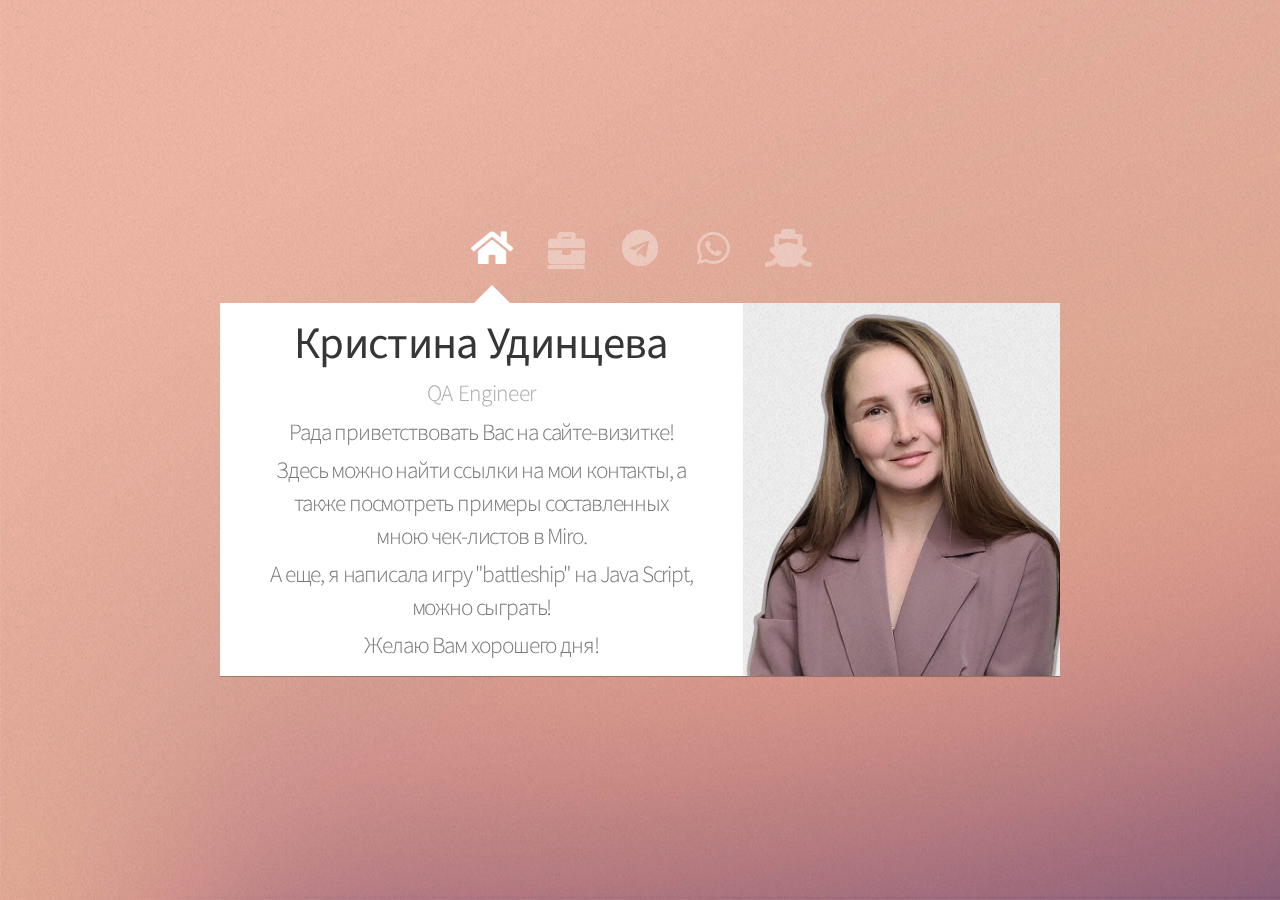
<file: index.html>
<!DOCTYPE HTML>
<html>
	<head>
		<title>Удинцева Кристина QA Engineer</title>
		<meta charset="utf-8" />
		<meta name="viewport" content="width=device-width, initial-scale=1, user-scalable=no" />
		<link rel="stylesheet" href="assets/css/main.css" />
		<noscript><link rel="stylesheet" href="assets/css/noscript.css" /></noscript>
		<link rel="icon" href="favicon.ico"> <!-- 32×32 -->
		<link rel="shortcut icon" href="images/favicons/icon.svg" type="image/svg+xml">
		<link rel="apple-touch-icon" href="images/favicons/apple.png">  <!-- 180×180 -->
		<link rel="manifest" href="manifest.webmanifest">
	</head>
	<body class="is-preload">
		
<!-- Yandex.Metrika counter -->
<script type="text/javascript" >
	(function(m,e,t,r,i,k,a){m[i]=m[i]||function(){(m[i].a=m[i].a||[]).push(arguments)};
	m[i].l=1*new Date();
	for (var j = 0; j < document.scripts.length; j++) {if (document.scripts[j].src === r) { return; }}
	k=e.createElement(t),a=e.getElementsByTagName(t)[0],k.async=1,k.src=r,a.parentNode.insertBefore(k,a)})
	(window, document, "script", "https://mc.yandex.ru/metrika/tag.js", "ym");
 
	ym(92737038, "init", {
		 clickmap:true,
		 trackLinks:true,
		 accurateTrackBounce:true,
		 webvisor:true
	});
 </script>
 <noscript><div><img src="https://mc.yandex.ru/watch/92737038" style="position:absolute; left:-9999px;" alt="" /></div></noscript>
 <!-- /Yandex.Metrika counter -->
		<!-- Wrapper-->
			<div id="wrapper">

				<!-- Nav -->
					<nav id="nav">
						<a href="#" class="icon solid fa-home"><span>Home</span></a>
						<a href="https://miro.com/app/board/uXjVPlzz1aI=/?share_link_id=442731868601" target="_blank" class="fa fa-briefcase"><span>Miro</span></a>
						<a href="https://t.me/kudintseva" target="_blank" class="icon brands fa-telegram"><span>Telegram</span></a>
						<a href="https://api.whatsapp.com/send?phone=79193665898" target="_blank" class="icon brands fa-whatsapp"><span>What's App</span></a>
						<a href="https://kristinaudintseva-qa.github.io/battleship/" target="_blank" class="fa fa-ship"><span>Battleship</span></a>
					</nav>

				<!-- Main -->
					<div id="main">

						<!-- Me -->
							<article id="home" class="panel intro">
								<header>
									<h1 align="center">Кристина Удинцева</h1>
									<p align="center">QA Engineer</p>
									<div>Рада приветствовать Вас на сайте-визитке!</div>
									<div>Здесь можно найти ссылки на мои контакты, а также посмотреть примеры составленных мною чек-листов в Miro.</div>
									<div>А еще, я написала игру "battleship" на Java Script, можно сыграть!</div>
									<div>Желаю Вам хорошего дня!</div>
								</header>
								<a href="#work" class="jumplink pic">
									<img src="images/me.jpg" alt="" />
								</a>
							</article>
		<!-- Scripts -->
			<script src="assets/js/jquery.min.js"></script>
			<script src="assets/js/browser.min.js"></script>
			<script src="assets/js/breakpoints.min.js"></script>
			<script src="assets/js/util.js"></script>
			<script src="assets/js/main.js"></script>

	</body>
</html>
</file>
<file: assets/css/noscript.css>
/*
	Astral by HTML5 UP
	html5up.net | @ajlkn
	Free for personal and commercial use under the CCA 3.0 license (html5up.net/license)
*/

/* Wrapper */

	#wrapper {
		opacity: 1 !important;
	}

/* Nav */

	#nav a {
		opacity: 1.0;
	}

		#nav a:before, #nav a:after {
			display: none;
		}

		#nav a span {
			top: 0;
			opacity: 1.0;
		}

			#nav a span:after {
				display: none;
			}

/* Main */

	#main {
		background: none;
		box-shadow: none;
	}

		#main > .panel {
			background: #ffffff;
			margin-bottom: 2em;
		}

			#main > .panel:last-child {
				margin-bottom: 0;
			}
</file>
<file: assets/css/main.css>
@import url("https://fonts.googleapis.com/css?family=Source+Sans+Pro:300,400,300italic,400italic");
@import url("fontawesome-all.min.css");

/*
	Astral by HTML5 UP
	html5up.net | @ajlkn
	Free for personal and commercial use under the CCA 3.0 license (html5up.net/license)
*/

html, body, div, span, applet, object,
iframe, h1, h2, h3, h4, h5, h6, p, blockquote,
pre, a, abbr, acronym, address, big, cite,
code, del, dfn, em, img, ins, kbd, q, s, samp,
small, strike, strong, sub, sup, tt, var, b,
u, i, center, dl, dt, dd, ol, ul, li, fieldset,
form, label, legend, table, caption, tbody,
tfoot, thead, tr, th, td, article, aside,
canvas, details, embed, figure, figcaption,
footer, header, hgroup, menu, nav, output, ruby,
section, summary, time, mark, audio, video {
	margin: 0;
	padding: 0;
	border: 0;
	font-size: 100%;
	font: inherit;
	vertical-align: baseline;}

article, aside, details, figcaption, figure,
footer, header, hgroup, menu, nav, section {
	display: block;}

body {
	line-height: 1;
}

ol, ul {
	list-style: none;
}

blockquote, q {
	quotes: none;
}

	blockquote:before, blockquote:after, q:before, q:after {
		content: '';
		content: none;
	}

table {
	border-collapse: collapse;
	border-spacing: 0;
}

body {
	-webkit-text-size-adjust: none;
}

mark {
	background-color: transparent;
	color: inherit;
}

input::-moz-focus-inner {
	border: 0;
	padding: 0;
}

input, select, textarea {
	-moz-appearance: none;
	-webkit-appearance: none;
	-ms-appearance: none;
	appearance: none;
}

/* Row */

	.row {
		display: flex;
		flex-wrap: wrap;
		box-sizing: border-box;
		align-items: stretch;
	}

		.row > * {
			box-sizing: border-box;
		}

		.row.gtr-uniform > * > :last-child {
			margin-bottom: 0;
		}

		.row.aln-left {
			justify-content: flex-start;
		}

		.row.aln-center {
			justify-content: center;
		}

		.row.aln-right {
			justify-content: flex-end;
		}

		.row.aln-top {
			align-items: flex-start;
		}

		.row.aln-middle {
			align-items: center;
		}

		.row.aln-bottom {
			align-items: flex-end;
		}

		.row > .imp {
			order: -1;
		}

		.row > .col-1 {
			width: 8.33333%;
		}

		.row > .off-1 {
			margin-left: 8.33333%;
		}

		.row > .col-2 {
			width: 16.66667%;
		}

		.row > .off-2 {
			margin-left: 16.66667%;
		}

		.row > .col-3 {
			width: 25%;
		}

		.row > .off-3 {
			margin-left: 25%;
		}

		.row > .col-4 {
			width: 33.33333%;
		}

		.row > .off-4 {
			margin-left: 33.33333%;
		}

		.row > .col-5 {
			width: 41.66667%;
		}

		.row > .off-5 {
			margin-left: 41.66667%;
		}

		.row > .col-6 {
			width: 50%;
		}

		.row > .off-6 {
			margin-left: 50%;
		}

		.row > .col-7 {
			width: 58.33333%;
		}

		.row > .off-7 {
			margin-left: 58.33333%;
		}

		.row > .col-8 {
			width: 66.66667%;
		}

		.row > .off-8 {
			margin-left: 66.66667%;
		}

		.row > .col-9 {
			width: 75%;
		}

		.row > .off-9 {
			margin-left: 75%;
		}

		.row > .col-10 {
			width: 83.33333%;
		}

		.row > .off-10 {
			margin-left: 83.33333%;
		}

		.row > .col-11 {
			width: 91.66667%;
		}

		.row > .off-11 {
			margin-left: 91.66667%;
		}

		.row > .col-12 {
			width: 100%;
		}

		.row > .off-12 {
			margin-left: 100%;
		}

		.row.gtr-0 {
			margin-top: 0em;
			margin-left: 0em;
		}

			.row.gtr-0 > * {
				padding: 0em 0 0 0em;
			}

			.row.gtr-0.gtr-uniform {
				margin-top: 0em;
			}

				.row.gtr-0.gtr-uniform > * {
					padding-top: 0em;
				}

		.row.gtr-25 {
			margin-top: -0.3125em;
			margin-left: -0.3125em;
		}

			.row.gtr-25 > * {
				padding: 0.3125em 0 0 0.3125em;
			}

			.row.gtr-25.gtr-uniform {
				margin-top: -0.3125em;
			}

				.row.gtr-25.gtr-uniform > * {
					padding-top: 0.3125em;
				}

		.row.gtr-50 {
			margin-top: -0.625em;
			margin-left: -0.625em;
		}

			.row.gtr-50 > * {
				padding: 0.625em 0 0 0.625em;
			}

			.row.gtr-50.gtr-uniform {
				margin-top: -0.625em;
			}

				.row.gtr-50.gtr-uniform > * {
					padding-top: 0.625em;
				}

		.row {
			margin-top: -1.25em;
			margin-left: -1.25em;
		}

			.row > * {
				padding: 1.25em 0 0 1.25em;
			}

			.row.gtr-uniform {
				margin-top: -1.25em;
			}

				.row.gtr-uniform > * {
					padding-top: 1.25em;
				}

		.row.gtr-150 {
			margin-top: -1.875em;
			margin-left: -1.875em;
		}

			.row.gtr-150 > * {
				padding: 1.875em 0 0 1.875em;
			}

			.row.gtr-150.gtr-uniform {
				margin-top: -1.875em;
			}

				.row.gtr-150.gtr-uniform > * {
					padding-top: 1.875em;
				}

		.row.gtr-200 {
			margin-top: -2.5em;
			margin-left: -2.5em;
		}

			.row.gtr-200 > * {
				padding: 2.5em 0 0 2.5em;
			}

			.row.gtr-200.gtr-uniform {
				margin-top: -2.5em;
			}

				.row.gtr-200.gtr-uniform > * {
					padding-top: 2.5em;
				}

		@media screen and (max-width: 1680px) {

			.row {
				display: flex;
				flex-wrap: wrap;
				box-sizing: border-box;
				align-items: stretch;
			}

				.row > * {
					box-sizing: border-box;
				}

				.row.gtr-uniform > * > :last-child {
					margin-bottom: 0;
				}

				.row.aln-left {
					justify-content: flex-start;
				}

				.row.aln-center {
					justify-content: center;
				}

				.row.aln-right {
					justify-content: flex-end;
				}

				.row.aln-top {
					align-items: flex-start;
				}

				.row.aln-middle {
					align-items: center;
				}

				.row.aln-bottom {
					align-items: flex-end;
				}

				.row > .imp-xlarge {
					order: -1;
				}

				.row > .col-1-xlarge {
					width: 8.33333%;
				}

				.row > .off-1-xlarge {
					margin-left: 8.33333%;
				}

				.row > .col-2-xlarge {
					width: 16.66667%;
				}

				.row > .off-2-xlarge {
					margin-left: 16.66667%;
				}

				.row > .col-3-xlarge {
					width: 25%;
				}

				.row > .off-3-xlarge {
					margin-left: 25%;
				}

				.row > .col-4-xlarge {
					width: 33.33333%;
				}

				.row > .off-4-xlarge {
					margin-left: 33.33333%;
				}

				.row > .col-5-xlarge {
					width: 41.66667%;
				}

				.row > .off-5-xlarge {
					margin-left: 41.66667%;
				}

				.row > .col-6-xlarge {
					width: 50%;
				}

				.row > .off-6-xlarge {
					margin-left: 50%;
				}

				.row > .col-7-xlarge {
					width: 58.33333%;
				}

				.row > .off-7-xlarge {
					margin-left: 58.33333%;
				}

				.row > .col-8-xlarge {
					width: 66.66667%;
				}

				.row > .off-8-xlarge {
					margin-left: 66.66667%;
				}

				.row > .col-9-xlarge {
					width: 75%;
				}

				.row > .off-9-xlarge {
					margin-left: 75%;
				}

				.row > .col-10-xlarge {
					width: 83.33333%;
				}

				.row > .off-10-xlarge {
					margin-left: 83.33333%;
				}

				.row > .col-11-xlarge {
					width: 91.66667%;
				}

				.row > .off-11-xlarge {
					margin-left: 91.66667%;
				}

				.row > .col-12-xlarge {
					width: 100%;
				}

				.row > .off-12-xlarge {
					margin-left: 100%;
				}

				.row.gtr-0 {
					margin-top: 0em;
					margin-left: 0em;
				}

					.row.gtr-0 > * {
						padding: 0em 0 0 0em;
					}

					.row.gtr-0.gtr-uniform {
						margin-top: 0em;
					}

						.row.gtr-0.gtr-uniform > * {
							padding-top: 0em;
						}

				.row.gtr-25 {
					margin-top: -0.3125em;
					margin-left: -0.3125em;
				}

					.row.gtr-25 > * {
						padding: 0.3125em 0 0 0.3125em;
					}

					.row.gtr-25.gtr-uniform {
						margin-top: -0.3125em;
					}

						.row.gtr-25.gtr-uniform > * {
							padding-top: 0.3125em;
						}

				.row.gtr-50 {
					margin-top: -0.625em;
					margin-left: -0.625em;
				}

					.row.gtr-50 > * {
						padding: 0.625em 0 0 0.625em;
					}

					.row.gtr-50.gtr-uniform {
						margin-top: -0.625em;
					}

						.row.gtr-50.gtr-uniform > * {
							padding-top: 0.625em;
						}

				.row {
					margin-top: -1.25em;
					margin-left: -1.25em;
				}

					.row > * {
						padding: 1.25em 0 0 1.25em;
					}

					.row.gtr-uniform {
						margin-top: -1.25em;
					}

						.row.gtr-uniform > * {
							padding-top: 1.25em;
						}

				.row.gtr-150 {
					margin-top: -1.875em;
					margin-left: -1.875em;
				}

					.row.gtr-150 > * {
						padding: 1.875em 0 0 1.875em;
					}

					.row.gtr-150.gtr-uniform {
						margin-top: -1.875em;
					}

						.row.gtr-150.gtr-uniform > * {
							padding-top: 1.875em;
						}

				.row.gtr-200 {
					margin-top: -2.5em;
					margin-left: -2.5em;
				}

					.row.gtr-200 > * {
						padding: 2.5em 0 0 2.5em;
					}

					.row.gtr-200.gtr-uniform {
						margin-top: -2.5em;
					}

						.row.gtr-200.gtr-uniform > * {
							padding-top: 2.5em;
						}

		}

		@media screen and (max-width: 1280px) {

			.row {
				display: flex;
				flex-wrap: wrap;
				box-sizing: border-box;
				align-items: stretch;
			}

				.row > * {
					box-sizing: border-box;
				}

				.row.gtr-uniform > * > :last-child {
					margin-bottom: 0;
				}

				.row.aln-left {
					justify-content: flex-start;
				}

				.row.aln-center {
					justify-content: center;
				}

				.row.aln-right {
					justify-content: flex-end;
				}

				.row.aln-top {
					align-items: flex-start;
				}

				.row.aln-middle {
					align-items: center;
				}

				.row.aln-bottom {
					align-items: flex-end;
				}

				.row > .imp-large {
					order: -1;
				}

				.row > .col-1-large {
					width: 8.33333%;
				}

				.row > .off-1-large {
					margin-left: 8.33333%;
				}

				.row > .col-2-large {
					width: 16.66667%;
				}

				.row > .off-2-large {
					margin-left: 16.66667%;
				}

				.row > .col-3-large {
					width: 25%;
				}

				.row > .off-3-large {
					margin-left: 25%;
				}

				.row > .col-4-large {
					width: 33.33333%;
				}

				.row > .off-4-large {
					margin-left: 33.33333%;
				}

				.row > .col-5-large {
					width: 41.66667%;
				}

				.row > .off-5-large {
					margin-left: 41.66667%;
				}

				.row > .col-6-large {
					width: 50%;
				}

				.row > .off-6-large {
					margin-left: 50%;
				}

				.row > .col-7-large {
					width: 58.33333%;
				}

				.row > .off-7-large {
					margin-left: 58.33333%;
				}

				.row > .col-8-large {
					width: 66.66667%;
				}

				.row > .off-8-large {
					margin-left: 66.66667%;
				}

				.row > .col-9-large {
					width: 75%;
				}

				.row > .off-9-large {
					margin-left: 75%;
				}

				.row > .col-10-large {
					width: 83.33333%;
				}

				.row > .off-10-large {
					margin-left: 83.33333%;
				}

				.row > .col-11-large {
					width: 91.66667%;
				}

				.row > .off-11-large {
					margin-left: 91.66667%;
				}

				.row > .col-12-large {
					width: 100%;
				}

				.row > .off-12-large {
					margin-left: 100%;
				}

				.row.gtr-0 {
					margin-top: 0em;
					margin-left: 0em;
				}

					.row.gtr-0 > * {
						padding: 0em 0 0 0em;
					}

					.row.gtr-0.gtr-uniform {
						margin-top: 0em;
					}

						.row.gtr-0.gtr-uniform > * {
							padding-top: 0em;
						}

				.row.gtr-25 {
					margin-top: -0.3125em;
					margin-left: -0.3125em;
				}

					.row.gtr-25 > * {
						padding: 0.3125em 0 0 0.3125em;
					}

					.row.gtr-25.gtr-uniform {
						margin-top: -0.3125em;
					}

						.row.gtr-25.gtr-uniform > * {
							padding-top: 0.3125em;
						}

				.row.gtr-50 {
					margin-top: -0.625em;
					margin-left: -0.625em;
				}

					.row.gtr-50 > * {
						padding: 0.625em 0 0 0.625em;
					}

					.row.gtr-50.gtr-uniform {
						margin-top: -0.625em;
					}

						.row.gtr-50.gtr-uniform > * {
							padding-top: 0.625em;
						}

				.row {
					margin-top: -1.25em;
					margin-left: -1.25em;
				}

					.row > * {
						padding: 1.25em 0 0 1.25em;
					}

					.row.gtr-uniform {
						margin-top: -1.25em;
					}

						.row.gtr-uniform > * {
							padding-top: 1.25em;
						}

				.row.gtr-150 {
					margin-top: -1.875em;
					margin-left: -1.875em;
				}

					.row.gtr-150 > * {
						padding: 1.875em 0 0 1.875em;
					}

					.row.gtr-150.gtr-uniform {
						margin-top: -1.875em;
					}

						.row.gtr-150.gtr-uniform > * {
							padding-top: 1.875em;
						}

				.row.gtr-200 {
					margin-top: -2.5em;
					margin-left: -2.5em;
				}

					.row.gtr-200 > * {
						padding: 2.5em 0 0 2.5em;
					}

					.row.gtr-200.gtr-uniform {
						margin-top: -2.5em;
					}

						.row.gtr-200.gtr-uniform > * {
							padding-top: 2.5em;
						}

		}

		@media screen and (max-width: 980px) {

			.row {
				display: flex;
				flex-wrap: wrap;
				box-sizing: border-box;
				align-items: stretch;
			}

				.row > * {
					box-sizing: border-box;
				}

				.row.gtr-uniform > * > :last-child {
					margin-bottom: 0;
				}

				.row.aln-left {
					justify-content: flex-start;
				}

				.row.aln-center {
					justify-content: center;
				}

				.row.aln-right {
					justify-content: flex-end;
				}

				.row.aln-top {
					align-items: flex-start;
				}

				.row.aln-middle {
					align-items: center;
				}

				.row.aln-bottom {
					align-items: flex-end;
				}

				.row > .imp-medium {
					order: -1;
				}

				.row > .col-1-medium {
					width: 8.33333%;
				}

				.row > .off-1-medium {
					margin-left: 8.33333%;
				}

				.row > .col-2-medium {
					width: 16.66667%;
				}

				.row > .off-2-medium {
					margin-left: 16.66667%;
				}

				.row > .col-3-medium {
					width: 25%;
				}

				.row > .off-3-medium {
					margin-left: 25%;
				}

				.row > .col-4-medium {
					width: 33.33333%;
				}

				.row > .off-4-medium {
					margin-left: 33.33333%;
				}

				.row > .col-5-medium {
					width: 41.66667%;
				}

				.row > .off-5-medium {
					margin-left: 41.66667%;
				}

				.row > .col-6-medium {
					width: 50%;
				}

				.row > .off-6-medium {
					margin-left: 50%;
				}

				.row > .col-7-medium {
					width: 58.33333%;
				}

				.row > .off-7-medium {
					margin-left: 58.33333%;
				}

				.row > .col-8-medium {
					width: 66.66667%;
				}

				.row > .off-8-medium {
					margin-left: 66.66667%;
				}

				.row > .col-9-medium {
					width: 75%;
				}

				.row > .off-9-medium {
					margin-left: 75%;
				}

				.row > .col-10-medium {
					width: 83.33333%;
				}

				.row > .off-10-medium {
					margin-left: 83.33333%;
				}

				.row > .col-11-medium {
					width: 91.66667%;
				}

				.row > .off-11-medium {
					margin-left: 91.66667%;
				}

				.row > .col-12-medium {
					width: 100%;
				}

				.row > .off-12-medium {
					margin-left: 100%;
				}

				.row.gtr-0 {
					margin-top: 0em;
					margin-left: 0em;
				}

					.row.gtr-0 > * {
						padding: 0em 0 0 0em;
					}

					.row.gtr-0.gtr-uniform {
						margin-top: 0em;
					}

						.row.gtr-0.gtr-uniform > * {
							padding-top: 0em;
						}

				.row.gtr-25 {
					margin-top: -0.3125em;
					margin-left: -0.3125em;
				}

					.row.gtr-25 > * {
						padding: 0.3125em 0 0 0.3125em;
					}

					.row.gtr-25.gtr-uniform {
						margin-top: -0.3125em;
					}

						.row.gtr-25.gtr-uniform > * {
							padding-top: 0.3125em;
						}

				.row.gtr-50 {
					margin-top: -0.625em;
					margin-left: -0.625em;
				}

					.row.gtr-50 > * {
						padding: 0.625em 0 0 0.625em;
					}

					.row.gtr-50.gtr-uniform {
						margin-top: -0.625em;
					}

						.row.gtr-50.gtr-uniform > * {
							padding-top: 0.625em;
						}

				.row {
					margin-top: -1.25em;
					margin-left: -1.25em;
				}

					.row > * {
						padding: 1.25em 0 0 1.25em;
					}

					.row.gtr-uniform {
						margin-top: -1.25em;
					}

						.row.gtr-uniform > * {
							padding-top: 1.25em;
						}

				.row.gtr-150 {
					margin-top: -1.875em;
					margin-left: -1.875em;
				}

					.row.gtr-150 > * {
						padding: 1.875em 0 0 1.875em;
					}

					.row.gtr-150.gtr-uniform {
						margin-top: -1.875em;
					}

						.row.gtr-150.gtr-uniform > * {
							padding-top: 1.875em;
						}

				.row.gtr-200 {
					margin-top: -2.5em;
					margin-left: -2.5em;
				}

					.row.gtr-200 > * {
						padding: 2.5em 0 0 2.5em;
					}

					.row.gtr-200.gtr-uniform {
						margin-top: -2.5em;
					}

						.row.gtr-200.gtr-uniform > * {
							padding-top: 2.5em;
						}

		}

		@media screen and (max-width: 736px) {

			.row {
				display: flex;
				flex-wrap: wrap;
				box-sizing: border-box;
				align-items: stretch;
			}

				.row > * {
					box-sizing: border-box;
				}

				.row.gtr-uniform > * > :last-child {
					margin-bottom: 0;
				}

				.row.aln-left {
					justify-content: flex-start;
				}

				.row.aln-center {
					justify-content: center;
				}

				.row.aln-right {
					justify-content: flex-end;
				}

				.row.aln-top {
					align-items: flex-start;
				}

				.row.aln-middle {
					align-items: center;
				}

				.row.aln-bottom {
					align-items: flex-end;
				}

				.row > .imp-small {
					order: -1;
				}

				.row > .col-1-small {
					width: 8.33333%;
				}

				.row > .off-1-small {
					margin-left: 8.33333%;
				}

				.row > .col-2-small {
					width: 16.66667%;
				}

				.row > .off-2-small {
					margin-left: 16.66667%;
				}

				.row > .col-3-small {
					width: 25%;
				}

				.row > .off-3-small {
					margin-left: 25%;
				}

				.row > .col-4-small {
					width: 33.33333%;
				}

				.row > .off-4-small {
					margin-left: 33.33333%;
				}

				.row > .col-5-small {
					width: 41.66667%;
				}

				.row > .off-5-small {
					margin-left: 41.66667%;
				}

				.row > .col-6-small {
					width: 50%;
				}

				.row > .off-6-small {
					margin-left: 50%;
				}

				.row > .col-7-small {
					width: 58.33333%;
				}

				.row > .off-7-small {
					margin-left: 58.33333%;
				}

				.row > .col-8-small {
					width: 66.66667%;
				}

				.row > .off-8-small {
					margin-left: 66.66667%;
				}

				.row > .col-9-small {
					width: 75%;
				}

				.row > .off-9-small {
					margin-left: 75%;
				}

				.row > .col-10-small {
					width: 83.33333%;
				}

				.row > .off-10-small {
					margin-left: 83.33333%;
				}

				.row > .col-11-small {
					width: 91.66667%;
				}

				.row > .off-11-small {
					margin-left: 91.66667%;
				}

				.row > .col-12-small {
					width: 100%;
				}

				.row > .off-12-small {
					margin-left: 100%;
				}

				.row.gtr-0 {
					margin-top: 0em;
					margin-left: 0em;
				}

					.row.gtr-0 > * {
						padding: 0em 0 0 0em;
					}

					.row.gtr-0.gtr-uniform {
						margin-top: 0em;
					}

						.row.gtr-0.gtr-uniform > * {
							padding-top: 0em;
						}

				.row.gtr-25 {
					margin-top: -0.3125em;
					margin-left: -0.3125em;
				}

					.row.gtr-25 > * {
						padding: 0.3125em 0 0 0.3125em;
					}

					.row.gtr-25.gtr-uniform {
						margin-top: -0.3125em;
					}

						.row.gtr-25.gtr-uniform > * {
							padding-top: 0.3125em;
						}

				.row.gtr-50 {
					margin-top: -0.625em;
					margin-left: -0.625em;
				}

					.row.gtr-50 > * {
						padding: 0.625em 0 0 0.625em;
					}

					.row.gtr-50.gtr-uniform {
						margin-top: -0.625em;
					}

						.row.gtr-50.gtr-uniform > * {
							padding-top: 0.625em;
						}

				.row {
					margin-top: -1.25em;
					margin-left: -1.25em;
				}

					.row > * {
						padding: 1.25em 0 0 1.25em;
					}

					.row.gtr-uniform {
						margin-top: -1.25em;
					}

						.row.gtr-uniform > * {
							padding-top: 1.25em;
						}

				.row.gtr-150 {
					margin-top: -1.875em;
					margin-left: -1.875em;
				}

					.row.gtr-150 > * {
						padding: 1.875em 0 0 1.875em;
					}

					.row.gtr-150.gtr-uniform {
						margin-top: -1.875em;
					}

						.row.gtr-150.gtr-uniform > * {
							padding-top: 1.875em;
						}

				.row.gtr-200 {
					margin-top: -2.5em;
					margin-left: -2.5em;
				}

					.row.gtr-200 > * {
						padding: 2.5em 0 0 2.5em;
					}

					.row.gtr-200.gtr-uniform {
						margin-top: -2.5em;
					}

						.row.gtr-200.gtr-uniform > * {
							padding-top: 2.5em;
						}

		}

/* Basic */

	html {
		box-sizing: border-box;
	}

	*, *:before, *:after {
		box-sizing: inherit;
	}

	body {
		background-image: url("images/overlay.png"), url("images/bg.jpg");
		background-repeat: repeat, no-repeat;
		background-size: auto, 100% 100%;
		background-attachment: fixed;
		overflow-y: scroll;
	}

		body.is-preload *, body.is-preload *:before, body.is-preload *:after {
			-moz-animation: none !important;
			-webkit-animation: none !important;
			-ms-animation: none !important;
			animation: none !important;
			-moz-transition: none !important;
			-webkit-transition: none !important;
			-ms-transition: none !important;
			transition: none !important;
		}

	body, input, textarea, select {
		font-family: 'Source Sans Pro', sans-serif;
		font-weight: 300;
		color: #777777;
		font-size: 20pt;
		line-height: 1.75em;
	}

		@media screen and (max-width: 1680px) {

			body, input, textarea, select {
				font-size: 15pt;
			}

		}

		@media screen and (max-width: 1280px) {

			body, input, textarea, select {
				font-size: 14pt;
			}

		}

		@media screen and (max-width: 736px) {

			body, input, textarea, select {
				font-size: 12pt;
			}

		}

		@media screen and (max-width: 360px) {

			body, input, textarea, select {
				font-size: 11pt;
			}

		}

	strong, b, h1, h2, h3, h4, h5, h6 {
		font-weight: 400;
		color: #363636;
	}

	h1 {
		font-size: 2.4em;
		letter-spacing: -0.015em;
	}

	h2 {
		font-size: 1.8em;
		letter-spacing: -0.015em;
	}

	h3, h4, h5, h6 {
		font-size: 1.25em;
		letter-spacing: -0.015em;
	}

	@media screen and (max-width: 736px) {

		h1 {
			font-size: 1.75em;
		}

		h2 {
			font-size: 1.375em;
		}

		h3, h4, h5, h6 {
			font-size: 1em;
		}

	}

	blockquote {
		border-left: solid 0.5em #ddd;
		padding: 1em 0 1em 2em;
		font-style: italic;
	}

	em, i {
		font-style: italic;
	}

	hr {
		border: 0;
		border-top: solid 1px #ddd;
		padding: 1.5em 0 0 0;
		margin: 1.75em 0 0 0;
	}

	sub {
		position: relative;
		top: 0.5em;
		font-size: 0.8em;
	}

	sup {
		position: relative;
		top: -0.5em;
		font-size: 0.8em;
	}

	br.clear {
		clear: both;
	}

	p, ul, ol, dl, table, blockquote, form {
		margin-bottom: 2em;
	}

/* Table */

	table {
		width: 100%;
	}

		table.default tbody tr {
			border-bottom: solid 1px #f4f4f4;
		}

		table.default td {
			padding: 0.5em 1em 0.5em 1em;
		}

		table.default th {
			text-align: left;
			font-weight: 400;
			padding: 0.5em 1em 0.5em 1em;
		}

		table.default thead {
			border-bottom: solid 2px #f4f4f4;
		}

/* Form */

	form label {
		display: block;
		font-weight: 400;
		color: #363636;
		margin: 0 0 1em 0;
	}

	form input[type="text"],
	form input[type="email"],
	form input[type="password"],
	form select,
	form textarea {
		-webkit-appearance: none;
		border: 0;
		background: #f4f4f4;
		padding: 0.75em;
		width: 100%;
		-moz-transition: background-color .25s ease-in-out;
		-webkit-transition: background-color .25s ease-in-out;
		-ms-transition: background-color .25s ease-in-out;
		transition: background-color .25s ease-in-out;
	}

		form input[type="text"]:focus,
		form input[type="email"]:focus,
		form input[type="password"]:focus,
		form select:focus,
		form textarea:focus {
			background: #f8f8f8;
		}

	form input[type="text"],
	form input[type="email"],
	form input[type="password"],
	form select {
		line-height: 1.35em;
	}

	form ::-webkit-input-placeholder {
		color: #999;
	}

	form :-moz-placeholder {
		color: #999;
	}

	form ::-moz-placeholder {
		color: #999;
	}

	form :-ms-input-placeholder {
		color: #999;
	}

/* Section/Article */

	section, article {
		margin-bottom: 3em;
	}

		section > :last-child, section:last-child, article > :last-child, article:last-child {
			margin-bottom: 0;
		}

	header {
		margin: 0 0 1.5em 0;
	}

		header > p {
			margin: 0.5em 0 0 0;
			color: #aaa;
		}

		@media screen and (max-width: 736px) {

			header {
				margin: 0 0 1em 0;
			}

		}

/* Image */

	.image {
		display: inline-block;
	}

		.image img {
			display: block;
			width: 100%;
		}

		.image.fit {
			display: block;
			width: 100%;
		}

		.image.featured {
			display: block;
			width: 100%;
			margin: 0 0 2em 0;
		}

		.image.left {
			float: left;
			margin: 0 2em 2em 0;
		}

		.image.centered {
			display: block;
			margin: 0 0 2em 0;
		}

			.image.centered img {
				margin: 0 auto;
				width: auto;
			}

/* Button */

	input[type="button"],
	input[type="submit"],
	input[type="reset"],
	button,
	.button {
		-moz-transition: background-color .25s ease-in-out;
		-webkit-transition: background-color .25s ease-in-out;
		-ms-transition: background-color .25s ease-in-out;
		transition: background-color .25s ease-in-out;
		-webkit-appearance: none;
		display: inline-block;
		background-color: #222222;
		color: #ffffff;
		border: 0;
		cursor: pointer;
		outline: 0;
		padding: 0.7em 1.5em 0.7em 1.5em;
	}

		input[type="button"]:hover,
		input[type="submit"]:hover,
		input[type="reset"]:hover,
		button:hover,
		.button:hover {
			background-color: #333333;
		}

		input[type="button"]:active,
		input[type="submit"]:active,
		input[type="reset"]:active,
		button:active,
		.button:active {
			background-color: #444444;
		}

		input[type="button"].alt,
		input[type="submit"].alt,
		input[type="reset"].alt,
		button.alt,
		.button.alt {
			background-color: #777777;
		}

			input[type="button"].alt:hover,
			input[type="submit"].alt:hover,
			input[type="reset"].alt:hover,
			button.alt:hover,
			.button.alt:hover {
				background-color: #888888;
			}

			input[type="button"].alt:active,
			input[type="submit"].alt:active,
			input[type="reset"].alt:active,
			button.alt:active,
			.button.alt:active {
				background-color: #999999;
			}

		input[type="button"].small,
		input[type="submit"].small,
		input[type="reset"].small,
		button.small,
		.button.small {
			font-size: 0.75em;
		}

		input[type="button"].large,
		input[type="submit"].large,
		input[type="reset"].large,
		button.large,
		.button.large {
			font-size: 1.25em;
			padding: 0.5em 1.25em 0.5em 1.25em;
		}

		input[type="button"].xlarge,
		input[type="submit"].xlarge,
		input[type="reset"].xlarge,
		button.xlarge,
		.button.xlarge {
			font-size: 1.5em;
			padding: 0.5em 1.25em 0.5em 1.25em;
		}

		@media screen and (max-width: 736px) {

			input[type="button"],
			input[type="submit"],
			input[type="reset"],
			button,
			.button {
				width: 100%;
			}

		}

/* List */

	ul {
		list-style: disc;
		padding-left: 1em;
	}

		ul li {
			padding-left: 0.5em;
		}

	ol {
		list-style: decimal;
		padding-left: 1.25em;
	}

		ol li {
			padding-left: 0.25em;
		}

/* Actions */

	ul.actions {
		list-style: none;
		padding-left: 0;
	}

		ul.actions li {
			display: inline-block;
			padding-left: 0;
			margin: 0 0 0 0.5em;
		}

			ul.actions li:first-child {
				margin-left: 0;
			}

		@media screen and (max-width: 736px) {

			ul.actions li {
				display: block;
				margin: 0.75em 0 0 0;
			}

				ul.actions li:first-child {
					margin-top: 0;
				}

		}

/* Icons */

	.icon {
		text-decoration: none;
		position: relative;
		text-decoration: none;
	}

		.icon:before {
			-moz-osx-font-smoothing: grayscale;
			-webkit-font-smoothing: antialiased;
			display: inline-block;
			font-style: normal;
			font-variant: normal;
			text-rendering: auto;
			line-height: 1;
			text-transform: none !important;
			font-family: 'Font Awesome 5 Free';
			font-weight: 400;
		}

		.icon.solid:before {
			font-weight: 900;
		}

		.icon.brands:before {
			font-family: 'Font Awesome 5 Brands';
		}

		.icon:before {
			line-height: inherit;
		}

		.icon > .label {
			display: none;
		}

/* Nav */

	#nav {
		text-align: center;
		height: 4.25em;
		cursor: default;
	}

		#nav a {
			position: relative;
			display: inline-block;
			color: #ffffff;
			width: 1em;
			height: 1em;
			line-height: 0.9em;
			font-size: 2.5em;
			margin: 0 0.25em 0 0.25em;
			opacity: 0.35;
			outline: 0;
			-moz-transition: opacity .25s ease-in-out;
			-webkit-transition: opacity .25s ease-in-out;
			-ms-transition: opacity .25s ease-in-out;
			transition: opacity .25s ease-in-out;
		}

			#nav a.icon:before {
				padding-right: 0;
			}

			#nav a:before {
				font-size: 0.8em;
			}

			#nav a:after {
				content: '';
				display: block;
				position: absolute;
				left: 50%;
				bottom: -0.75em;
				margin-left: -0.5em;
				border-bottom: solid 0em #ffffff;
				border-left: solid 0.5em transparent;
				border-right: solid 0.5em transparent;
				-moz-transition: border-bottom-width .25s ease-in-out;
				-webkit-transition: border-bottom-width .25s ease-in-out;
				-ms-transition: border-bottom-width .25s ease-in-out;
				transition: border-bottom-width .25s ease-in-out;
			}

			#nav a span {
				display: block;
				position: absolute;
				background: #222222;
				color: #ffffff;
				top: -2.75em;
				font-size: 0.3em;
				height: 2.25em;
				line-height: 2.25em;
				left: 50%;
				opacity: 0;
				-moz-transition: opacity .25s ease-in-out;
				-webkit-transition: opacity .25s ease-in-out;
				-ms-transition: opacity .25s ease-in-out;
				transition: opacity .25s ease-in-out;
				width: 5.5em;
				margin-left: -2.75em;
			}

				#nav a span:after {
					content: '';
					display: block;
					position: absolute;
					bottom: -0.4em;
					left: 50%;
					margin-left: -0.6em;
					border-top: solid 0.6em #222222;
					border-left: solid 0.6em transparent;
					border-right: solid 0.6em transparent;
				}

			#nav a:hover {
				opacity: 1.0;
			}

				#nav a:hover span {
					opacity: 1.0;
				}

			#nav a.active {
				opacity: 1.0;
			}

				#nav a.active:after {
					border-bottom-width: 0.5em;
				}

		@media screen and (max-width: 980px) {

			#nav a span {
				display: none;
			}

		}

/* Wrapper */

	#wrapper {
		width: 45em;
		margin: 0 auto;
		min-height: 100vh;
		max-width: 100%;
		padding: 4em 0;
		display: -moz-flex;
		display: -webkit-flex;
		display: -ms-flex;
		display: flex;
		-moz-flex-direction: column;
		-webkit-flex-direction: column;
		-ms-flex-direction: column;
		flex-direction: column;
		-moz-align-items: center;
		-webkit-align-items: center;
		-ms-align-items: center;
		align-items: center;
		-moz-justify-content: center;
		-webkit-justify-content: center;
		-ms-justify-content: center;
		justify-content: center;
		-moz-transition: opacity 1s ease-in-out;
		-webkit-transition: opacity 1s ease-in-out;
		-ms-transition: opacity 1s ease-in-out;
		transition: opacity 1s ease-in-out;
	}

		body.is-preload #wrapper {
			opacity: 0;
		}

		@media screen and (max-width: 1280px) {

			#wrapper {
				padding: 3em 0;
				max-width: calc(100% - 6em);
			}

		}

		@media screen and (max-width: 980px) {

			#wrapper {
				padding: 1.5em 0;
				max-width: calc(100% - 8em);
			}

		}

		@media screen and (max-width: 736px) {

			#wrapper {
				padding: 1em 0;
				max-width: calc(100% - 2em);
			}

		}

		@media screen and (max-width: 360px) {

			#wrapper {
				padding: 1em 0;
				max-width: 100%;
			}

		}

/* Main */

	#main {
		position: relative;
		overflow: hidden;
		width: 100%;
		background: #ffffff;
		box-shadow: 0px 1px 0px 0px rgba(0, 0, 0, 0.25);
		-moz-transition: min-height 0.5s ease-in-out, max-height 0.5s ease-in-out;
		-webkit-transition: min-height 0.5s ease-in-out, max-height 0.5s ease-in-out;
		-ms-transition: min-height 0.5s ease-in-out, max-height 0.5s ease-in-out;
		transition: min-height 0.5s ease-in-out, max-height 0.5s ease-in-out;
	}

		#main > .panel {
			-moz-transition: opacity 0.25s ease-in-out;
			-webkit-transition: opacity 0.25s ease-in-out;
			-ms-transition: opacity 0.25s ease-in-out;
			transition: opacity 0.25s ease-in-out;
			margin-bottom: 0;
			position: relative;
			padding: 3.5em 2.5em 2.5em 2.5em;
			width: 100%;
		}
		#main > .panel.inactive {
				opacity: 0;
			}

			@media screen and (max-width: 736px) {

				#main > .panel {
					padding: 2em 1.5em 1.5em 1.5em;
				}

			}

			#main > .panel.intro {
				padding: 0;
				height: 20em;
				display: -moz-flex;
				display: -webkit-flex;
				display: -ms-flex;
				display: flex;
				-moz-flex-direction: row;
				-webkit-flex-direction: row;
				-ms-flex-direction: row;
				flex-direction: row;
				-moz-align-items: center;
				-webkit-align-items: center;
				-ms-align-items: center;
				align-items: center;
			}

				#main > .panel.intro .pic {
					text-decoration: none;
					position: relative;
					-moz-flex-grow: 0;
					-webkit-flex-grow: 0;
					-ms-flex-grow: 0;
					flex-grow: 0;
					-moz-flex-shrink: 0;
					-webkit-flex-shrink: 0;
					-ms-flex-shrink: 0;
					flex-shrink: 0;
					width: 17em;
					height: 100%;
				}

					#main > .panel.intro .pic:before {
						content: '';
						position: absolute;
						top: 0;
						left: 0;
						background: url("images/overlay.png");
						width: 100%;
						height: 100%;
						z-index: 1;
					}

					#main > .panel.intro .pic img {
						position: relative;
						display: block;
						position: absolute;
						top: 0;
						left: 0;
						width: 100%;
						height: 100%;
						-moz-object-fit: cover;
						-webkit-object-fit: cover;
						-ms-object-fit: cover;
						object-fit: cover;
						-moz-object-position: center;
						-webkit-object-position: center;
						-ms-object-position: center;
						object-position: center;
					}

					#main > .panel.intro .pic .arrow {
						display: block;
						position: absolute;
						right: 0;
						top: 50%;
						margin-top: -1.375em;
						width: 2.75em;
						height: 2.75em;
						background: #000;
						background: rgba(0, 0, 0, 0.75);
						color: #ffffff;
						text-align: center;
						line-height: 2.75em;
						font-size: 1.5em;
						z-index: 1;
						-moz-transition: width .15s ease-in-out, padding-right .15s ease-in-out;
						-webkit-transition: width .15s ease-in-out, padding-right .15s ease-in-out;
						-ms-transition: width .15s ease-in-out, padding-right .15s ease-in-out;
						transition: width .15s ease-in-out, padding-right .15s ease-in-out;
					}

						#main > .panel.intro .pic .arrow:before {
							position: relative;
							padding-right: 0;
							top: 0.125em;
						}

						#main > .panel.intro .pic .arrow span {
							display: block;
							text-indent: -9999px;
						}

					#main > .panel.intro .pic:hover .arrow {
						width: 3em;
						padding-right: 0.25em;
					}

				#main > .panel.intro header {
					-moz-flex-grow: 1;
					-webkit-flex-grow: 1;
					-ms-flex-grow: 1;
					flex-grow: 1;
					-moz-flex-shrink: 1;
					-webkit-flex-shrink: 1;
					-ms-flex-shrink: 1;
					flex-shrink: 1;
					padding: 3.5em 2.5em;
					margin-bottom: 0;
					width: 100%;
				}

					#main > .panel.intro header h1 {
						line-height: 1.25em;
						margin-bottom: 0;
					}

					#main > .panel.intro header p {
						letter-spacing: -0.015em;
						font-size: 1.25em;
						margin: 0.25em 0 0 0;
					}

					#main > .panel.intro header div {
						letter-spacing: -0.05em;
						font-size: 1.25em;
						margin: 0.25em 0 0 0;
						text-align: center;
					}
				@media screen and (max-width: 980px) {

					#main > .panel.intro {
						-moz-flex-direction: column;
						-webkit-flex-direction: column;
						-ms-flex-direction: column;
						flex-direction: column;
						height: auto;
					}

						#main > .panel.intro .pic {
							height: 25em;
							width: 100%;
						}

						#main > .panel.intro header {
							padding: 4em;
							text-align: center;
						}

				}

				@media screen and (max-width: 736px) {

					#main > .panel.intro .pic {
						height: 20em;
					}

					#main > .panel.intro header {
						padding: 2.75em 2em 2.5em 2em;
					}

						#main > .panel.intro header p {
							font-size: 1em;
							margin: 0.25em 0 0 0;
						}

					#main > .panel.intro header div {
						font-size: 1em;
						margin: 0.25em 0 0 0;
						}	

				}

/* Footer */

	#footer {
		color: rgba(255, 255, 255, 0.45);
		text-align: center;
		padding: 2em 0 0 0;
		font-size: 0.75em;
	}

		#footer a {
			color: #ddd;
			color: rgba(255, 255, 255, 0.65);
			-moz-transition: color .25s ease-in-out;
			-webkit-transition: color .25s ease-in-out;
			-ms-transition: color .25s ease-in-out;
			transition: color .25s ease-in-out;
		}

			#footer a:hover {
				color: white;
			}

		#footer .copyright {
			list-style: none;
			padding-left: 0;
		}

			#footer .copyright li {
				display: inline-block;
				padding-left: 1em;
				margin-left: 1em;
				border-left: solid 1px rgba(255, 255, 255, 0.25);
				line-height: 1;
			}

				#footer .copyright li:first-child {
					padding-left: 0;
					margin-left: 0;
					border-left: 0;
				}

		@media screen and (max-width: 736px) {

			#footer .copyright li {
				padding-left: 0.5em;
				margin-left: 0.5em;
			}

		}
</file>
